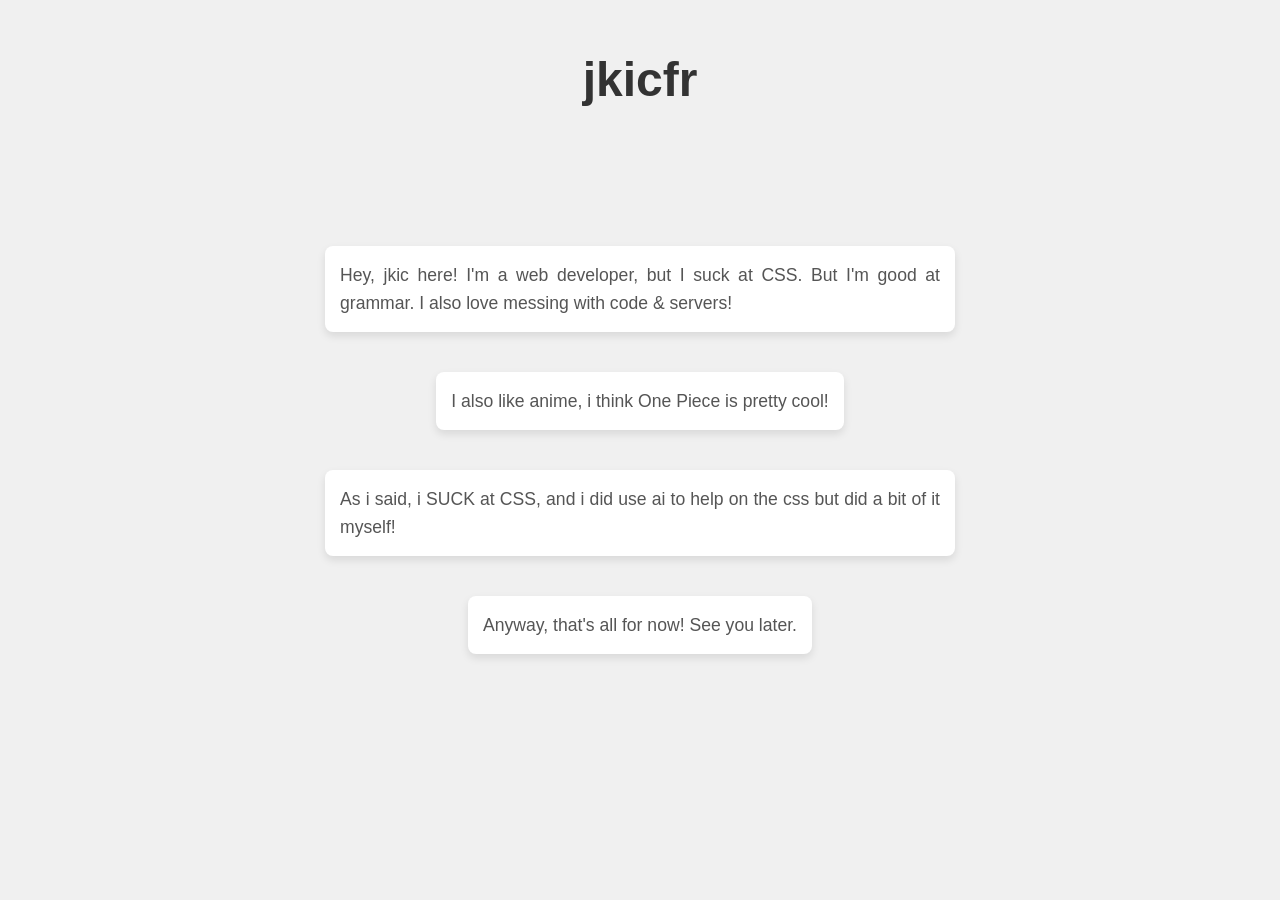
<file: index.html>
<!DOCTYPE html>
<html lang="en">
<head>
    <meta charset="UTF-8">
    <meta name="viewport" content="width=device-width, initial-scale=1.0">
    <title>JkicFR Profile</title>
    <link rel="icon" type="image/x-icon" href="favicon.ico">
</head>
<body>
<h1>jkicfr</h1>
<p>Hey, jkic here! I'm a web developer, but I suck at CSS. But I'm good at grammar. I also love messing with code & servers!</p>
<p>I also like anime, i think One Piece is pretty cool!</p>
<p>As i said, i SUCK at CSS, and i did use ai to help on the css but did a bit of it myself!</p>
<p>Anyway, that's all for now! See you later.</p>
<link rel="stylesheet" href="style.css">
</body>
</html>
</file>
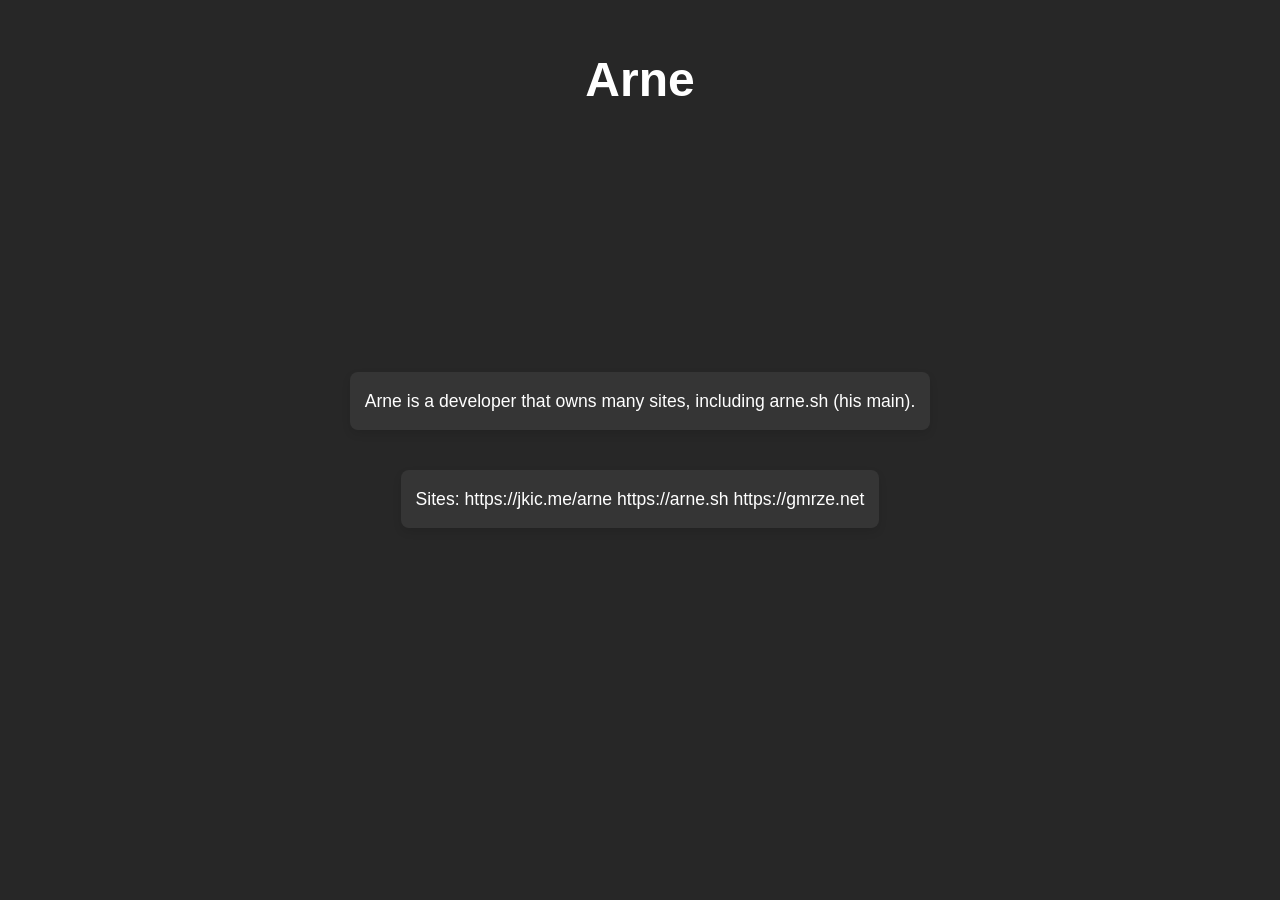
<file: arne.html>
<!DOCTYPE html>
<html lang="en">
<head>
    <meta charset="UTF-8">
    <meta name="viewport" content="width=device-width, initial-scale=1.0">
    <title>Arne</title>
</head>
<body>
<h1>Arne</h1>
<p>Arne is a developer that owns many sites, including arne.sh (his main).</p>
<p>Sites: https://jkic.me/arne https://arne.sh https://gmrze.net</p>
<link rel="stylesheet" href="arneweb.css">    
</body>
</html>
</file>
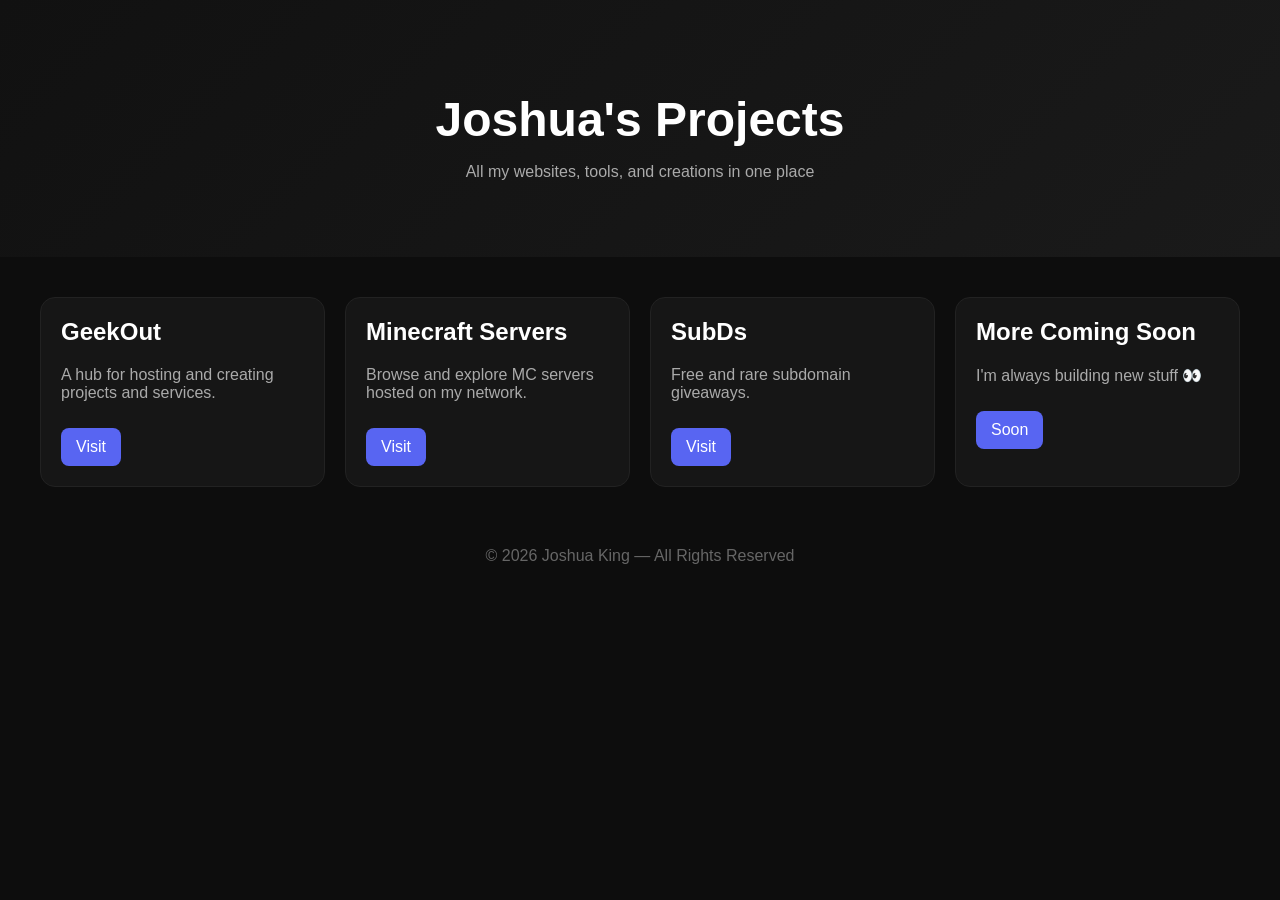
<file: old_ai_crap.htm>
<!DOCTYPE html>
<html lang="en">
<head>
<meta charset="UTF-8">
<meta name="viewport" content="width=device-width, initial-scale=1.0">
<title>Joshua's Projects</title>

<style>
    body {
        margin: 0;
        font-family: Arial, sans-serif;
        background: #0d0d0d;
        color: white;
    }

    header {
        text-align: center;
        padding: 60px 20px;
        background: linear-gradient(135deg, #111, #1a1a1a);
    }

    header h1 {
        font-size: 3em;
        margin-bottom: 10px;
    }

    header p {
        color: #aaa;
    }

    .projects {
        display: grid;
        grid-template-columns: repeat(auto-fit, minmax(250px, 1fr));
        gap: 20px;
        padding: 40px;
    }

    .card {
        background: #161616;
        padding: 20px;
        border-radius: 15px;
        transition: 0.3s;
        border: 1px solid #222;
    }

    .card:hover {
        transform: translateY(-5px);
        border-color: #555;
    }

    .card h2 {
        margin-top: 0;
    }

    .card p {
        color: #aaa;
    }

    .btn {
        display: inline-block;
        margin-top: 10px;
        padding: 10px 15px;
        background: #5865F2;
        color: white;
        text-decoration: none;
        border-radius: 8px;
        transition: 0.2s;
    }

    .btn:hover {
        background: #4752c4;
    }

    footer {
        text-align: center;
        padding: 20px;
        color: #666;
    }
</style>
</head>

<body>

<header>
    <h1>Joshua's Projects</h1>
    <p>All my websites, tools, and creations in one place</p>
</header>

<section class="projects">

    <div class="card">
        <h2>GeekOut</h2>
        <p>A hub for hosting and creating projects and services.</p>
        <a href="https://geekout.lol" class="btn" target="_blank">Visit</a>
    </div>

    <div class="card">
        <h2>Minecraft Servers</h2>
        <p>Browse and explore MC servers hosted on my network.</p>
        <a href="https://joshuastech.uk/mcservers" class="btn" target="_blank">Visit</a>
    </div>

    <div class="card">
        <h2>SubDs</h2>
        <p>Free and rare subdomain giveaways.</p>
        <a href="https://subds.co.uk" class="btn" target="_blank">Visit</a>
    </div>

    <div class="card">
        <h2>More Coming Soon</h2>
        <p>I'm always building new stuff 👀</p>
        <a href="#" class="btn">Soon</a>
    </div>

</section>

<footer>
    © 2026 Joshua King — All Rights Reserved
</footer>

</body>
</html>
</file>
<file: style.css>
body {
    font-family: Arial, sans-serif;
    margin: 0;
    padding: 0;
    display: flex;
    flex-direction: column;
    align-items: center;
    justify-content: center;
    min-height: 100vh;
    background-color: #f0f0f0;
}

h1 {
    position: absolute;
    top: 20px;
    left: 50%;
    transform: translateX(-50%);
    color: #333;
    font-size: 3em;
    text-align: center;
}

p {
    max-width: 600px;
    margin: 20px auto;
    padding: 15px;
    background-color: #fff;
    border-radius: 8px;
    box-shadow: 0 4px 8px rgba(0, 0, 0, 0.1);
    line-height: 1.6;
    color: #555;
    font-size: 1.1em;
    text-align: justify;
}
</file>
<file: arneweb.css>
body {
    font-family: Arial, sans-serif;
    margin: 0;
    padding: 0;
    display: flex;
    flex-direction: column;
    align-items: center;
    justify-content: center;
    min-height: 100vh;
    background-color: #272727;
}

h1 {
    position: absolute;
    top: 20px;
    left: 50%;
    transform: translateX(-50%);
    color: #ffffff;
    font-size: 3em;
    text-align: center;
}

p {
    max-width: 600px;
    margin: 20px auto;
    padding: 15px;
    background-color: #353535;
    border-radius: 8px;
    box-shadow: 0 4px 8px rgba(0, 0, 0, 0.1);
    line-height: 1.6;
    color: #ffffff;
    font-size: 1.1em;
    text-align: justify;
}
</file>
